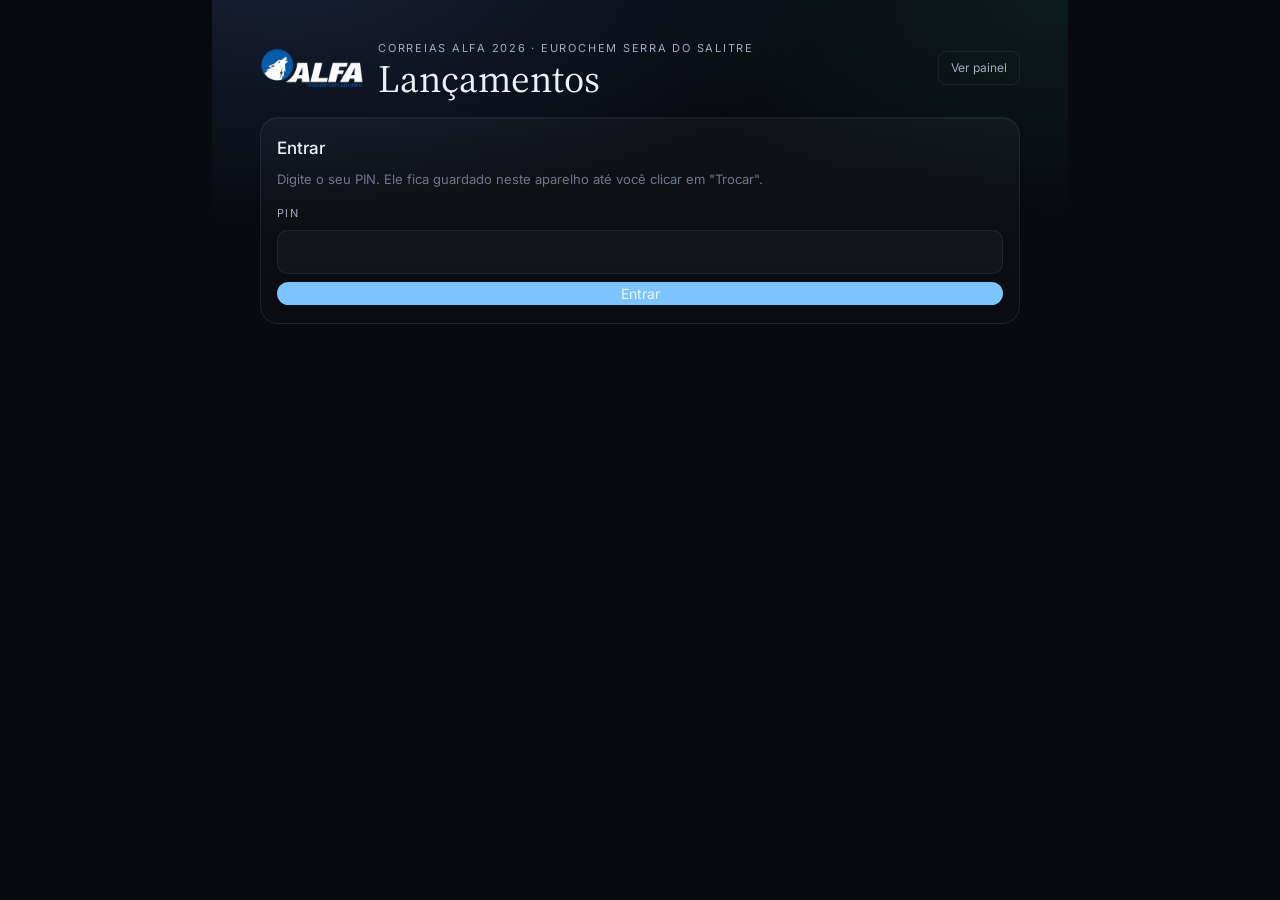
<file: lancar.html>
<!doctype html>
<html lang="pt-BR">
<head>
<meta charset="utf-8">
<meta name="viewport" content="width=device-width, initial-scale=1, viewport-fit=cover">
<meta name="robots" content="noindex, nofollow">
<title>Lançamentos · Correias Alfa</title>
<link rel="icon" href="favicon.ico" sizes="any">
<link rel="icon" type="image/png" sizes="32x32" href="assets/favicon-32.png">
<link rel="apple-touch-icon" href="assets/apple-touch-icon.png">
<meta name="theme-color" content="#080A0F">
<link rel="preconnect" href="https://fonts.googleapis.com">
<link rel="preconnect" href="https://fonts.gstatic.com" crossorigin>
<link rel="stylesheet" href="https://fonts.googleapis.com/css2?family=Inter:wght@400;500;600&family=Source+Serif+4:opsz,wght@8..60,400&display=swap">
<link rel="stylesheet" href="assets/painel.css?v=20261119a">
<style>
:root { color-scheme: dark; --font-anthropic-sans: "Inter", system-ui, -apple-system, "Segoe UI", Roboto, sans-serif; --font-anthropic-serif: "Source Serif 4", Georgia, serif; }
html, body { margin: 0; background: #080A0F; }
[hidden] { display: none !important; }   /* campo escondido some de verdade, mesmo com display:flex */
body { min-height: 100vh; -webkit-font-smoothing: antialiased; }
.lf { max-width: 760px; margin: 0 auto; gap: 18px; padding-bottom: 120px; }
.lf-top { display: flex; align-items: center; gap: 14px; flex-wrap: wrap; }
.lf-logo { height: 40px; width: auto; }
.lf-top h1 { margin: 2px 0 0; font-family: var(--font-anthropic-serif); font-weight: 400; font-size: clamp(1.8rem, 6vw, 2.4rem); line-height: 1.05; }
.lf-top .lf-tit { flex: 1; min-width: 0; }
.lf-link { display: inline-flex; align-items: center; text-decoration: none; height: 34px; }
.lf-card { padding: 18px 16px; display: flex; flex-direction: column; gap: 16px; }
.lf-card h2 { margin: 0; font-size: 17px; font-weight: 500; }
.lf-sub { margin: -8px 0 0; font-size: 13px; color: var(--fg-3); }
.lf-campo { display: flex; flex-direction: column; gap: 8px; min-width: 0; }
.lf-campo > label, .lf-rot { font-size: 11px; letter-spacing: .12em; text-transform: uppercase; color: var(--fg-2); }
.lf-rot b, .lf-campo > label b { color: var(--c-emer); font-weight: 600; }
.lf-in { height: 44px; padding: 0 12px; font-size: 16px; }
textarea.lf-in { height: auto; min-height: 88px; padding: 10px 12px; line-height: 1.45; resize: vertical; font-family: inherit; }
input[type=date].lf-in { padding-right: 8px; }
.lf-linha { display: grid; grid-template-columns: repeat(auto-fit, minmax(150px, 1fr)); gap: 14px; }
.lf-chips { display: flex; flex-wrap: wrap; gap: 8px; }
.lf-chips .ca-chip { height: 40px; font-size: 14px; }
.lf-erro { font-size: 12px; color: var(--c-emer); min-height: 0; }
.lf-erro:empty { display: none; }
.lf-info { border: 1px solid var(--line); border-radius: 12px; padding: 10px 12px; font-size: 13px; color: var(--fg-2); display: flex; flex-wrap: wrap; gap: 4px 14px; background: rgba(255,255,255,.02); }
.lf-info:empty { display: none; }
.lf-info b { color: var(--fg); font-weight: 500; }
.lf-grupo { border: 1px solid rgba(124,196,255,.25); background: rgba(124,196,255,.05); border-radius: 14px; padding: 14px; display: flex; flex-direction: column; gap: 14px; }
.lf-grupo h3 { margin: 0; font-size: 14px; font-weight: 600; }
.lf-emendas { display: flex; align-items: baseline; gap: 10px; flex-wrap: wrap; font-size: 13px; color: var(--fg-2); }
.lf-emendas strong { font-family: var(--font-anthropic-serif); font-weight: 400; font-size: 2rem; color: var(--fg); }
.lf-check { display: inline-flex; align-items: center; gap: 8px; font-size: 14px; color: var(--fg-2); cursor: pointer; }
.lf-check input { width: 20px; height: 20px; accent-color: var(--c-accent); }
.lf-acoes { position: sticky; bottom: 0; z-index: 5; display: flex; gap: 10px; padding: 12px 0 calc(12px + env(safe-area-inset-bottom, 0px)); background: linear-gradient(180deg, rgba(8,10,15,0), rgba(8,10,15,.92) 30%); }
.lf-btn { flex: 1; height: 50px; border-radius: 12px; border: 0; background: var(--c-accent); color: #04121F; font: inherit; font-size: 16px; font-weight: 600; cursor: pointer; transition: filter .2s, transform .1s; }
.lf-btn:hover { filter: brightness(1.08); }
.lf-btn:active { transform: scale(.99); }
.lf-btn:disabled { opacity: .45; cursor: default; }
.lf-btn.lf-sec { flex: 0 0 auto; padding: 0 18px; background: rgba(255,255,255,.06); color: var(--fg); border: 1px solid var(--line-2); }
.lf-revisao { display: flex; flex-direction: column; gap: 0; border: 1px solid var(--line-2); border-radius: 14px; overflow: hidden; }
.lf-revisao div { display: grid; grid-template-columns: 150px 1fr; gap: 10px; padding: 9px 12px; border-bottom: 1px solid var(--line); font-size: 14px; }
.lf-revisao div:last-child { border-bottom: 0; }
.lf-revisao span { color: var(--fg-3); font-size: 12px; text-transform: uppercase; letter-spacing: .08em; padding-top: 2px; }
.lf-quem { display: flex; align-items: center; justify-content: space-between; gap: 10px; flex-wrap: wrap; font-size: 13px; color: var(--fg-2); }
.lf-quem b { color: var(--fg); }
.lf-tabs { display: flex; width: 100%; }
.lf-tabs button { flex: 1; height: 38px; font-size: 14px; }
.lf-aviso { border: 1px solid rgba(255,181,71,.4); background: rgba(255,181,71,.08); color: var(--c-corr); border-radius: 12px; padding: 10px 12px; font-size: 13px; }
.lf-hist ul { list-style: none; margin: 0; padding: 0; display: flex; flex-direction: column; gap: 6px; }
.lf-hist li { display: flex; justify-content: space-between; gap: 10px; font-size: 13px; color: var(--fg-2); border-bottom: 1px solid var(--line); padding: 8px 0; }
.lf-hist li b { color: var(--fg); font-weight: 500; }
.lf-hist li code { font-family: var(--mono); font-size: 12px; color: var(--fg-3); }
.lf-trechos { display: flex; flex-direction: column; gap: 12px; }
.lf-trecho { border: 1px solid var(--line-2); border-radius: 14px; padding: 12px; display: flex; flex-direction: column; gap: 12px; background: rgba(255,255,255,.02); }
.lf-trecho-h { display: flex; align-items: center; justify-content: space-between; gap: 8px; }
.lf-trecho-h b { font-family: var(--mono); font-size: 13px; }
.lf-trecho .lf-in { height: 40px; font-size: 15px; }
.lf-resumo { font-size: 13px; color: var(--fg-2); }
.lf-resumo b { color: var(--fg); }
.lf-toast { position: fixed; left: 50%; bottom: calc(24px + env(safe-area-inset-bottom, 0px)); transform: translate(-50%, 20px); opacity: 0; pointer-events: none; z-index: 50; max-width: calc(100% - 32px); padding: 12px 16px; border-radius: 12px; background: rgba(17,22,31,.96); border: 1px solid var(--line-2); box-shadow: 0 18px 40px -12px rgba(0,0,0,.7); font-size: 14px; transition: opacity .2s, transform .2s; }
.lf-toast.lf-show { opacity: 1; transform: translate(-50%, 0); }
.lf-toast.lf-ok { border-color: rgba(57,213,184,.6); }
.lf-toast.lf-falha { border-color: rgba(255,92,122,.7); }
.ca-chip[data-cor="CRÍTICO"][aria-pressed="true"] { border-color: var(--c-emer); background: rgba(255,92,122,.14); box-shadow: 0 0 0 3px rgba(255,92,122,.12); }
.ca-chip[data-cor="REGULAR"][aria-pressed="true"] { border-color: var(--c-corr); background: rgba(255,181,71,.14); box-shadow: 0 0 0 3px rgba(255,181,71,.12); }
.ca-chip[data-cor="BOM"][aria-pressed="true"] { border-color: var(--c-teal); background: rgba(57,213,184,.14); box-shadow: 0 0 0 3px rgba(57,213,184,.12); }
@media (max-width: 480px) { .lf-revisao div { grid-template-columns: 1fr; gap: 2px; } .lf-logo { height: 32px; } }
</style>
</head>
<body>
<div id="dash-root">
<div class="ca lf">
  <header class="lf-top">
    <img class="lf-logo" src="assets/logo-alfa.png" alt="Alfa Transportadores" width="520" height="200">
    <div class="lf-tit">
      <div class="ca-eyebrow">Correias Alfa 2026 · EuroChem Serra do Salitre</div>
      <h1>Lançamentos</h1>
    </div>
    <a class="ca-ghost lf-link" href="./">Ver painel</a>
  </header>

  <div class="lf-aviso" id="sem-gravacao" hidden>A gravação ainda não foi ligada à planilha. Dá para preencher e revisar, mas o envio fica desativado até o script do Google ser configurado.</div>

  <section class="ca-panel lf-card" id="entrar">
    <h2>Entrar</h2>
    <p class="lf-sub">Digite o seu PIN. Ele fica guardado neste aparelho até você clicar em "Trocar".</p>
    <form id="form-pin" class="lf-campo" autocomplete="off">
      <label for="pin">PIN</label>
      <input class="ca-input lf-in" id="pin" type="password" inputmode="numeric" autocomplete="off" maxlength="12" required>
      <div class="lf-erro" id="pin-erro"></div>
      <button type="submit" class="lf-btn" id="pin-btn">Entrar</button>
    </form>
  </section>

  <div id="app" hidden>
    <div class="lf-quem"><span>Lançando como <b id="quem">—</b></span><button type="button" class="ca-ghost" id="trocar">Trocar</button></div>

    <div class="ca-seg lf-tabs" role="tablist" aria-label="Tipo de lançamento">
      <button type="button" role="tab" data-aba="atividade" aria-pressed="true">Atividade</button>
      <button type="button" role="tab" data-aba="inspecao" aria-pressed="false">Inspeção</button>
      <button type="button" role="tab" data-aba="trecho" aria-pressed="false">Trechos</button>
      <button type="button" role="tab" data-aba="relatorio" aria-pressed="false">Relatório</button>
    </div>

    <!-- ATIVIDADE -->
    <form class="ca-panel lf-card" id="f-atividade" data-tipo="atividade" novalidate>
      <h2>Atividade realizada</h2>
      <p class="lf-sub">Um lançamento por serviço. Campos com <b style="color:var(--c-emer)">*</b> são obrigatórios.</p>
      <div class="lf-linha">
        <div class="lf-campo"><label for="a-tag">Equipamento <b>*</b></label><input class="ca-input lf-in" id="a-tag" list="l-tags" placeholder="ex.: 430TP008" autocomplete="off" data-tag-info="a-info"><div class="lf-erro" data-erro="tag"></div></div>
        <div class="lf-campo"><label for="a-data">Data <b>*</b></label><input class="ca-input lf-in" id="a-data" type="date"><div class="lf-erro" data-erro="data"></div></div>
      </div>
      <div class="lf-info" id="a-info"></div>
      <div class="lf-campo"><span class="lf-rot">Atividade <b>*</b></span><div class="lf-chips" id="a-ativ" data-opcoes="SUBSTITUIR|EMPALMO|REFAZER EMENDA|REPARAR EMENDA|REPARO A FRIO|REPARO A QUENTE|REPARO COM GRAMPO|TRUE FIX|REVESTIR TAMBOR|PREPARAÇÃO|MANUTENÇÃO"></div><div class="lf-erro" data-erro="ativ"></div></div>
      <div class="lf-campo" id="a-tipo-emenda-box" hidden><span class="lf-rot">Tipo de emenda</span><div class="lf-chips" id="a-tipo-emenda" data-opcoes="EMENDA FRIA|EMENDA QUENTE|EMENDA MECÂNICA"></div></div>
      <div class="lf-campo" id="a-tipo-reparo-box" hidden><span class="lf-rot">Tipo de reparo</span><div class="lf-chips" id="a-tipo-reparo" data-opcoes="REPARO COM TIRA|REPARO COM LONA|RECOLAR|EMBUTIDO|REPOSIÇÃO DE COBERTURA"></div></div>

      <div class="lf-grupo" id="a-nova" hidden>
        <h3 id="a-nova-t">Correia nova que entrou</h3>
        <div class="lf-linha">
          <div class="lf-campo"><label for="a-metros">Metros que entraram <b>*</b></label><input class="ca-input lf-in" id="a-metros" type="number" inputmode="decimal" min="0" step="0.1" placeholder="ex.: 250"><div class="lf-erro" data-erro="metros"></div></div>
          <div class="lf-campo"><label for="a-bobinas">Bobinas usadas <b>*</b></label><input class="ca-input lf-in" id="a-bobinas" type="number" inputmode="numeric" min="1" step="1" value="1"><div class="lf-erro" data-erro="bobinas"></div></div>
        </div>
        <div class="lf-campo"><span class="lf-rot">Fabricante</span><div class="lf-chips" id="a-fab" data-opcoes="BORPAC|MERCURIO|METSO|FLEXSTEEL|OUTRO"></div></div>
      </div>
      <div class="lf-grupo" id="a-emendas-box" hidden>
        <div class="lf-emendas"><strong id="a-emendas-n">0</strong><span id="a-emendas-exp">emendas</span></div>
        <div class="lf-campo"><label for="a-emendas">Corrigir número de emendas (só se for diferente)</label><input class="ca-input lf-in" id="a-emendas" type="number" inputmode="numeric" min="0" step="1" placeholder="deixe vazio para usar o cálculo"></div>
      </div>

      <div class="lf-campo"><span class="lf-rot">Programação <b>*</b></span><div class="lf-chips" id="a-prog" data-opcoes="PROGRAMADO|OPORTUNIDADE|CORRETIVA|EMERGENCIA"></div><div class="lf-erro" data-erro="prog"></div></div>
      <div class="lf-campo"><span class="lf-rot">Motivo <b>*</b></span><div class="lf-chips" id="a-motivo" data-opcoes="DANO NA CORREIA|DANO NA EMENDA|DANO LONGITUDINAL|DESGASTE DA CORREIA|PROTEGER EMENDA|CORREIA ROMPEU|DESGASTE"></div><div class="lf-erro" data-erro="motivo"></div></div>
      <div class="lf-linha">
        <div class="lf-campo"><label for="a-horas">Duração (horas) <b>*</b></label><input class="ca-input lf-in" id="a-horas" type="number" inputmode="decimal" min="0" step="0.5" placeholder="ex.: 8"><label class="lf-check"><input type="checkbox" id="a-parada"> Parada anual (sem horas)</label><div class="lf-erro" data-erro="horas"></div></div>
        <div class="lf-campo"><span class="lf-rot">Situação</span><div class="lf-chips" id="a-sit" data-opcoes="FINALIZADO|EM ANDAMENTO" data-padrao="FINALIZADO"></div></div>
      </div>
      <div class="lf-linha">
        <div class="lf-campo"><label for="a-equipe">Equipe</label><input class="ca-input lf-in" id="a-equipe" placeholder="nomes, separados por vírgula"></div>
        <div class="lf-campo"><label for="a-os">OS / nota</label><input class="ca-input lf-in" id="a-os" inputmode="numeric" placeholder="ex.: 4274115"></div>
      </div>
      <div class="lf-campo"><label for="a-obs">Observação</label><textarea class="ca-input lf-in" id="a-obs" placeholder="o que foi encontrado, o que ficou pendente…"></textarea></div>
      <div class="lf-acoes"><button type="submit" class="lf-btn">Revisar</button></div>
    </form>

    <!-- INSPEÇÃO -->
    <form class="ca-panel lf-card" id="f-inspecao" data-tipo="inspecao" novalidate hidden>
      <h2>Inspeção da correia</h2>
      <p class="lf-sub">Um lançamento por correia em cada visita. A mais recente atualiza a condição atual no painel.</p>
      <div class="lf-linha">
        <div class="lf-campo"><label for="i-tag">Equipamento <b>*</b></label><input class="ca-input lf-in" id="i-tag" list="l-tags" placeholder="ex.: 420TP013" autocomplete="off" data-tag-info="i-info"><div class="lf-erro" data-erro="tag"></div></div>
        <div class="lf-campo"><label for="i-data">Data <b>*</b></label><input class="ca-input lf-in" id="i-data" type="date"><div class="lf-erro" data-erro="data"></div></div>
      </div>
      <div class="lf-info" id="i-info"></div>
      <div class="lf-campo"><span class="lf-rot">Situação <b>*</b></span><div class="lf-chips" id="i-sit" data-opcoes="BOM|REGULAR|CRÍTICO"></div><div class="lf-erro" data-erro="sit"></div></div>
      <div class="lf-campo"><label for="i-visto">O que foi visto <b>*</b></label><textarea class="ca-input lf-in" id="i-visto" placeholder="ex.: dano longitudinal no lado direito, atingiu a primeira lona"></textarea><div class="lf-erro" data-erro="visto"></div></div>
      <div class="lf-campo" id="i-acao-box"><label for="i-acao">Ação recomendada</label><textarea class="ca-input lf-in" id="i-acao" placeholder="ex.: acompanhar evolução; programar reparo a quente"></textarea></div>
      <div class="lf-campo"><span class="lf-rot">Correia preparada?</span><div class="lf-chips" id="i-prep" data-opcoes="SIM|NÃO|EM PREPARAÇÃO"></div></div>
      <div class="lf-linha">
        <div class="lf-campo" id="i-rec-box"><label for="i-rec">Recursos necessários</label><input class="ca-input lf-in" id="i-rec" placeholder="ex.: caminhão munk, guindaste"></div>
        <div class="lf-campo"><label for="i-larg">Largura medida (pol)</label><input class="ca-input lf-in" id="i-larg" type="number" inputmode="decimal" min="0" step="0.5" placeholder="se houver perda de borda"></div>
      </div>
      <div class="lf-campo"><label for="i-insp">Inspetor</label><input class="ca-input lf-in" id="i-insp"></div>
      <div class="lf-acoes"><button type="submit" class="lf-btn">Revisar</button></div>
    </form>

    <!-- TRECHOS -->
    <form class="ca-panel lf-card" id="f-trecho" data-tipo="trecho" novalidate hidden>
      <h2>Mapa de trechos</h2>
      <p class="lf-sub">Para correias longas, emenda a emenda. Carregue o mapa atual, ajuste o que mudou e envie o mapa completo: ele passa a ser o mapa da correia no painel.</p>
      <div class="lf-linha">
        <div class="lf-campo"><label for="t-tag">Equipamento <b>*</b></label><input class="ca-input lf-in" id="t-tag" list="l-tags" placeholder="ex.: 150TP004" autocomplete="off" data-tag-info="t-info"><div class="lf-erro" data-erro="tag"></div></div>
        <div class="lf-campo"><label for="t-data">Data da inspeção <b>*</b></label><input class="ca-input lf-in" id="t-data" type="date"><div class="lf-erro" data-erro="data"></div></div>
      </div>
      <div class="lf-info" id="t-info"></div>
      <div style="display:flex;gap:10px;flex-wrap:wrap">
        <button type="button" class="ca-ghost" id="t-carregar" style="height:38px">Carregar mapa atual</button>
        <button type="button" class="ca-ghost" id="t-add" style="height:38px">+ Adicionar trecho</button>
      </div>
      <div class="lf-resumo" id="t-resumo"></div>
      <div class="lf-erro" data-erro="trechos"></div>
      <div class="lf-trechos" id="t-lista"></div>
      <div class="lf-acoes"><button type="submit" class="lf-btn">Revisar</button></div>
    </form>

    <!-- RELATÓRIO -->
    <form class="ca-panel lf-card" id="f-relatorio" data-tipo="relatorio" novalidate hidden>
      <h2>Anexar relatório em PDF</h2>
      <p class="lf-sub">Ficha de emenda, relatório de serviço ou de inspeção. O arquivo vai para a pasta de relatórios e aparece no painel, ligado ao equipamento.</p>
      <div class="lf-linha">
        <div class="lf-campo"><label for="r-tag">Equipamento <b>*</b></label><input class="ca-input lf-in" id="r-tag" list="l-tags" placeholder="ex.: 150TP004" autocomplete="off" data-tag-info="r-info"><div class="lf-erro" data-erro="tag"></div></div>
        <div class="lf-campo"><label for="r-data">Data do serviço <b>*</b></label><input class="ca-input lf-in" id="r-data" type="date"><div class="lf-erro" data-erro="data"></div></div>
      </div>
      <div class="lf-info" id="r-info"></div>
      <div class="lf-campo"><span class="lf-rot">Tipo <b>*</b></span><div class="lf-chips" id="r-tipo" data-opcoes="FICHA DE EMENDA|RELATÓRIO DE EMENDA|RELATÓRIO DE INSPEÇÃO|OUTRO"></div><div class="lf-erro" data-erro="tipo"></div></div>
      <div class="lf-campo"><label for="r-desc">Descrição curta</label><input class="ca-input lf-in" id="r-desc" maxlength="40" placeholder="ex.: emenda 03, emenda a quente"></div>
      <div class="lf-campo"><label for="r-arq">Arquivo PDF <b>*</b></label><input class="ca-input lf-in" id="r-arq" type="file" accept="application/pdf,.pdf" style="padding-top:10px"><div class="lf-erro" data-erro="arq"></div></div>
      <div class="lf-acoes"><button type="submit" class="lf-btn">Revisar</button></div>
    </form>

    <!-- REVISÃO -->
    <section class="ca-panel lf-card" id="revisao" hidden>
      <h2>Confira antes de enviar</h2>
      <div class="lf-revisao" id="rev-lista"></div>
      <div class="lf-erro" id="rev-erro"></div>
      <div class="lf-acoes"><button type="button" class="lf-btn lf-sec" id="rev-voltar">Voltar e corrigir</button><button type="button" class="lf-btn" id="rev-enviar">Enviar</button></div>
    </section>

    <section class="ca-panel lf-card lf-hist">
      <h2>Enviados neste aparelho</h2>
      <p class="lf-sub">O painel mostra os lançamentos novos alguns minutos depois do envio.</p>
      <ul id="hist"></ul>
    </section>
  </div>

  <datalist id="l-tags"></datalist>
  <div class="lf-toast" id="toast" role="status" aria-live="polite"></div>
</div>
</div>

<script src="assets/ca-dados.js?v=20261119a"></script>
<script>
(function () {
  var $ = function (id) { return document.getElementById(id); };
  var hojeISO = function () { var d = new Date(); d.setMinutes(d.getMinutes() - d.getTimezoneOffset()); return d.toISOString().slice(0, 10); };
  var isoBR = function (s) { return s ? s.slice(8, 10) + '/' + s.slice(5, 7) + '/' + s.slice(0, 4) : ''; };
  var cap = function (v) { v = String(v || ''); return v ? v.charAt(0) + v.slice(1).toLowerCase() : ''; };
  var nf1 = new Intl.NumberFormat('pt-BR', {maximumFractionDigits: 1});
  var guarda = {
    get: function (k) { try { return JSON.parse(localStorage.getItem(k)); } catch (e) { return null; } },
    set: function (k, v) { try { localStorage.setItem(k, JSON.stringify(v)); } catch (e) { /* sem armazenamento: segue sem lembrar */ } },
    del: function (k) { try { localStorage.removeItem(k); } catch (e) { /* nada */ } }
  };

  /* ---------- Cadastro: lido das abas publicadas, para sugerir TAGs e mostrar a correia ---------- */
  var cad = {tags: {}, trechos: []};
  function carregarCadastro() {
    var pedidos = CA_FONTES.filter(function (f) { return f.gid && ['especificacao', 'condicao', 'atividades', 'equipamento', 'lanc_trechos', 'lanc_insp'].indexOf(f.id) >= 0; });
    var res = {spec: [], cond: [], ativ: [], trechos: [], lancTr: [], insp: []};
    return Promise.all(pedidos.map(function (f) {
      return fetch(CA_BASE + f.gid + '&_=' + Date.now(), {cache: 'no-store'}).then(function (r) { return r.text(); }).then(function (t) {
        var rows = CA.csv(t);
        if (f.id === 'especificacao') res.spec = CA.lerEspecificacao(rows);
        else if (f.id === 'condicao') res.cond = CA.lerCondicao(rows);
        else if (f.id === 'atividades') res.ativ = CA.lerAtividades(rows, 'atividades');
        else if (f.id === 'equipamento') res.trechos = res.trechos.concat(CA.lerEquipamento(rows, f.tag).trechos);
        else if (f.id === 'lanc_trechos') res.lancTr = CA.lerLancTrechos(rows);
        else if (f.id === 'lanc_insp') res.insp = CA.lerLancInspecoes(rows);
      }).catch(function (e) { console.error('aba', f.nome, e); });
    })).then(function () {
      var tags = {};
      var pega = function (t) { if (!tags[t]) tags[t] = {tag: t, planta: CA.planta(t)}; return tags[t]; };
      res.spec.forEach(function (s) { var o = pega(s.equipamento); o.carcaca = o.carcaca || s.carcaca; o.largura = o.largura || s.largura_pol; o.metros = s.metros; });
      CA.aplicarInspecoes(res.cond, res.insp).forEach(function (c) {
        var o = pega(c.equipamento);
        if (c.carcaca) o.carcaca = c.carcaca;
        if (c.largura_pol) o.largura = c.largura_pol;
        if (o.metros == null && c.medida === 'TOTAL') o.metros = c.comprimento;
        o.situacao = c.situacao; o.responsavel = c.responsavel;
      });
      res.ativ.forEach(function (a) { var o = pega(a.equipamento); if (a.planta) o.planta = a.planta; });
      cad.tags = tags;
      var novo = CA.ultimoMapa(res.lancTr), comNovo = {};
      novo.forEach(function (t) { comNovo[t.equipamento] = 1; });
      cad.trechos = res.trechos.filter(function (t) { return !comNovo[t.equipamento]; }).concat(novo);
      var dl = $('l-tags');
      dl.replaceChildren.apply(dl, Object.keys(tags).sort().map(function (t) { var o = document.createElement('option'); o.value = t; return o; }));
      document.querySelectorAll('[data-tag-info]').forEach(function (inp) { mostrarCorreia(inp); });
    });
  }
  function mostrarCorreia(inp) {
    var box = $(inp.dataset.tagInfo), tag = CA.tag(inp.value), o = cad.tags[tag];
    box.replaceChildren();
    if (!inp.value.trim()) return;
    var add = function (rot, val) { if (val == null || val === '') return; var s = document.createElement('span'); s.append(rot + ' '); var b = document.createElement('b'); b.textContent = val; s.append(b); box.append(s); };
    if (!o) { add('', CA.tagValida(tag) ? tag + ' não está no cadastro. Confira a TAG; se estiver certa, pode lançar.' : 'TAG fora do padrão (ex.: 430TP008).'); return; }
    add('', tag); add('Planta', cap(o.planta)); add('Carcaça', o.carcaca); add('Largura', o.largura ? o.largura + '"' : '');
    add('Comprimento', o.metros != null ? nf1.format(o.metros) + ' m' : ''); add('Situação', cap(o.situacao)); add('Resp. EuroChem', o.responsavel ? cap(o.responsavel) : '');
  }

  /* ---------- Botões de escolha ---------- */
  function montarChips(el) {
    var opcoes = el.dataset.opcoes.split('|');
    el.replaceChildren.apply(el, opcoes.map(function (v) {
      var b = document.createElement('button');
      b.type = 'button'; b.className = 'ca-chip'; b.dataset.v = v; b.dataset.cor = v;
      b.setAttribute('aria-pressed', 'false'); b.textContent = v === 'EMERGENCIA' ? 'Emergência' : cap(v);
      b.addEventListener('click', function () {
        var ja = b.getAttribute('aria-pressed') === 'true';
        el.querySelectorAll('.ca-chip').forEach(function (x) { x.setAttribute('aria-pressed', 'false'); });
        if (!ja || el.dataset.padrao) b.setAttribute('aria-pressed', 'true');
        el.dispatchEvent(new Event('escolha'));
      });
      return b;
    }));
    if (el.dataset.padrao) valorChips(el, el.dataset.padrao);
  }
  function valorChips(el, v) {
    if (v === undefined) { var s = el.querySelector('[aria-pressed="true"]'); return s ? s.dataset.v : ''; }
    el.querySelectorAll('.ca-chip').forEach(function (x) { x.setAttribute('aria-pressed', String(x.dataset.v === v)); });
  }
  document.querySelectorAll('[data-opcoes]').forEach(montarChips);
  document.querySelectorAll('[data-tag-info]').forEach(function (inp) {
    inp.addEventListener('input', function () { mostrarCorreia(inp); });
    inp.addEventListener('blur', function () { if (inp.value.trim()) { inp.value = CA.tag(inp.value); mostrarCorreia(inp); } });
  });
  ['a-data', 'i-data', 't-data', 'r-data'].forEach(function (id) { $(id).value = hojeISO(); $(id).max = hojeISO(); $(id).min = '2020-01-01'; });

  /* ---------- Atividade: cada atividade mostra só os seus campos ---------- */
  var AT_EMENDA = ['SUBSTITUIR', 'EMPALMO', 'REFAZER EMENDA'];
  var AT_REPARO = ['REPARAR EMENDA', 'REPARO A FRIO', 'REPARO A QUENTE'];
  var AT_TIPO_IGUAL = ['REPARO COM GRAMPO', 'TRUE FIX'];   // o tipo é a própria atividade
  function tipoDaAtividade(at) {
    if (AT_EMENDA.indexOf(at) >= 0) return valorChips($('a-tipo-emenda'));
    if (AT_REPARO.indexOf(at) >= 0) return valorChips($('a-tipo-reparo'));
    if (AT_TIPO_IGUAL.indexOf(at) >= 0) return at;
    return '';
  }
  var atAnterior = null;
  function atualizarAtividade() {
    var at = valorChips($('a-ativ')), nova = at === 'SUBSTITUIR' || at === 'EMPALMO';
    if (at !== atAnterior) { $('a-emendas').value = ''; atAnterior = at; }   // correção manual vale só para a atividade em que foi digitada
    var mostraEmenda = AT_EMENDA.indexOf(at) >= 0, mostraReparo = AT_REPARO.indexOf(at) >= 0;
    $('a-tipo-emenda-box').hidden = !mostraEmenda;
    $('a-tipo-reparo-box').hidden = !mostraReparo;
    if (!mostraEmenda) valorChips($('a-tipo-emenda'), '');
    if (!mostraReparo) valorChips($('a-tipo-reparo'), '');
    $('a-nova').hidden = !nova;
    $('a-nova-t').textContent = at === 'EMPALMO' ? 'Trecho novo que entrou' : 'Correia nova que entrou';
    var b = Math.max(1, Math.round(Number($('a-bobinas').value) || 1)), n = 0, exp = '';
    if (at === 'EMPALMO') { n = b + 1; exp = b === 1 ? 'emendas: 2 para ligar o trecho novo à correia velha' : 'emendas: ' + (b - 1) + ' entre as ' + b + ' bobinas + 2 para ligar à correia velha'; }
    else if (at === 'SUBSTITUIR') { n = b; exp = b === 1 ? 'emenda: a de fechamento da correia' : 'emendas: ' + (b - 1) + ' entre as ' + b + ' bobinas + 1 de fechamento'; }
    else if (at === 'REFAZER EMENDA') { n = 1; exp = 'emenda refeita'; }
    $('a-emendas-box').hidden = !n;
    $('a-emendas-n').textContent = n;
    $('a-emendas-exp').textContent = exp;
    $('a-emendas-n').dataset.calc = n;
    if (at === 'EMPALMO' || at === 'SUBSTITUIR') {
      // sugestão: cabo de aço vai a quente; lona, a frio (pode trocar)
      var o = cad.tags[CA.tag($('a-tag').value)] || {};
      if (!valorChips($('a-tipo-emenda'))) valorChips($('a-tipo-emenda'), CA.tipoCarcaca(o.carcaca || '') === 'CABO DE AÇO' ? 'EMENDA QUENTE' : 'EMENDA FRIA');
    }
  }
  $('a-ativ').addEventListener('escolha', atualizarAtividade);
  $('a-bobinas').addEventListener('input', atualizarAtividade);
  $('a-parada').addEventListener('change', function () { $('a-horas').disabled = $('a-parada').checked; if ($('a-parada').checked) $('a-horas').value = ''; });

  /* ---------- Inspeção: correia em bom estado não pede ação nem recursos ---------- */
  function inspecaoBoa() { return valorChips($('i-sit')) === 'BOM'; }
  function atualizarInspecao() { var bom = inspecaoBoa(); $('i-acao-box').hidden = bom; $('i-rec-box').hidden = bom; }
  $('i-sit').addEventListener('escolha', atualizarInspecao);

  /* ---------- Trechos ---------- */
  var FAB = ['BORPAC', 'MERCURIO', 'METSO', 'FLEXSTEEL', 'OUTRO'];
  function campoT(rot, cls, val, attrs) {
    var w = document.createElement('div'); w.className = 'lf-campo';
    var l = document.createElement('label'); l.textContent = rot;
    var i = document.createElement('input'); i.className = 'ca-input lf-in ' + cls; i.value = val == null ? '' : val;
    Object.keys(attrs || {}).forEach(function (k) { i.setAttribute(k, attrs[k]); });
    var id = 'tf' + Math.random().toString(36).slice(2, 8); i.id = id; l.htmlFor = id;
    w.append(l, i); return w;
  }
  function addTrecho(t) {
    t = t || {};
    var c = document.createElement('div'); c.className = 'lf-trecho';
    var h = document.createElement('div'); h.className = 'lf-trecho-h';
    var b = document.createElement('b'); var rm = document.createElement('button'); rm.type = 'button'; rm.className = 'ca-ghost'; rm.textContent = 'Remover';
    rm.addEventListener('click', function () { c.remove(); renumerar(); });
    h.append(b, rm); c.append(h);
    var l1 = document.createElement('div'); l1.className = 'lf-linha';
    l1.append(campoT('Emenda inicial *', 't-ini', t.inicio, {placeholder: 'ex.: AF20-08-26'}), campoT('Emenda final *', 't-fim', t.fim, {placeholder: 'ex.: AF19-08-26'}));
    var l2 = document.createElement('div'); l2.className = 'lf-linha';
    l2.append(campoT('Comprimento (m) *', 't-m', t.comprimento, {type: 'number', inputmode: 'decimal', step: '0.01', min: '0'}),
      campoT('Espessura (mm)', 't-esp', t.espessura, {type: 'number', inputmode: 'decimal', step: '0.5', min: '0'}),
      campoT('Largura medida (pol)', 't-pol', t.largura_medida, {type: 'number', inputmode: 'decimal', step: '0.5', min: '0'}));
    var l3 = document.createElement('div'); l3.className = 'lf-linha';
    var fab = campoT('Fabricante', 't-fab', t.fabricante && t.fabricante !== 'NÃO INFORMADO' ? t.fabricante : '', {list: 'l-fab', placeholder: 'BORPAC, MERCURIO…'});
    l3.append(fab, campoT('Classe / nomenclatura', 't-cls', t.classe ? t.classe + (t.cabos ? ' ' + t.cabos + ' CABOS' : '') : '', {placeholder: 'ex.: ST1400 53 CABOS'}),
      campoT('Instalado em', 't-inst', t.data_instalacao || '', {type: 'date'}));
    var l4 = document.createElement('div'); l4.className = 'lf-linha';
    l4.append(campoT('Centro da correia', 't-cen', t.centro == null ? 'OK' : t.centro.replace(/\s*\n\s*/g, ' · ')),
      campoT('Emenda', 't-emd', t.emendas == null ? 'OK' : t.emendas.replace(/\s*\n\s*/g, ' · ')),
      campoT('Bordas', 't-bor', t.bordas == null ? 'OK' : t.bordas.replace(/\s*\n\s*/g, ' · ')));
    var l5 = document.createElement('div'); l5.className = 'lf-linha';
    l5.append(campoT('Reparos', 't-rep', (t.reparos || '').replace(/\s*\n\s*/g, ' · '), {placeholder: 'ex.: 50X300MM'}),
      campoT('Situação dos reparos', 't-srp', (t.situacao_reparos || '').replace(/\s*\n\s*/g, ' · '), {placeholder: 'ex.: OK, NOK, realizar reparo a quente'}));
    c.append(l1, l2, l3, l4, l5);
    c.addEventListener('input', resumoTrechos);
    $('t-lista').append(c);
    renumerar();
  }
  (function () { var dl = document.createElement('datalist'); dl.id = 'l-fab'; FAB.slice(0, 4).forEach(function (f) { var o = document.createElement('option'); o.value = f; dl.append(o); }); document.body.append(dl); })();
  function renumerar() { $('t-lista').querySelectorAll('.lf-trecho').forEach(function (c, i) { c.querySelector('.lf-trecho-h b').textContent = 'Trecho ' + (i + 1); }); resumoTrechos(); }
  function lerTrechos() {
    return Array.prototype.map.call($('t-lista').querySelectorAll('.lf-trecho'), function (c) {
      var v = function (cls) { return c.querySelector('.' + cls).value.trim(); };
      return {ini: v('t-ini').toUpperCase(), fim: v('t-fim').toUpperCase(), m: v('t-m'), esp: v('t-esp'), pol: v('t-pol'), fab: v('t-fab').toUpperCase(), cls: v('t-cls').toUpperCase(),
        inst: v('t-inst'), cen: v('t-cen'), emd: v('t-emd'), bor: v('t-bor'), rep: v('t-rep'), srp: v('t-srp')};
    });
  }
  function resumoTrechos() {
    var ts = lerTrechos(), total = ts.reduce(function (s, t) { return s + (Number(t.m) || 0); }, 0);
    $('t-resumo').replaceChildren();
    if (!ts.length) { $('t-resumo').textContent = 'Nenhum trecho. Carregue o mapa atual ou adicione os trechos.'; return; }
    var b1 = document.createElement('b'); b1.textContent = ts.length + ' trechos';
    var b2 = document.createElement('b'); b2.textContent = ts.length + ' emendas';
    var b3 = document.createElement('b'); b3.textContent = nf1.format(total) + ' m';
    $('t-resumo').append(b1, ' · ', b2, ' · ', b3, ' no total');
  }
  $('t-add').addEventListener('click', function () { addTrecho({}); });
  $('t-carregar').addEventListener('click', function () {
    var tag = CA.tag($('t-tag').value);
    var ts = cad.trechos.filter(function (t) { return t.equipamento === tag; });
    if (!ts.length) { aviso('Não há mapa de trechos salvo para ' + (tag || 'esta TAG') + '. Adicione os trechos à mão.', true); return; }
    $('t-lista').replaceChildren();
    ts.sort(function (a, b) { return a.ordem - b.ordem; }).forEach(addTrecho);
    aviso('Mapa da ' + tag + ' carregado: ' + ts.length + ' trechos.');
  });
  resumoTrechos();

  /* ---------- Validação e montagem do envio ---------- */
  function erro(form, k, msg) { var e = form.querySelector('[data-erro="' + k + '"]'); if (e) e.textContent = msg || ''; }
  function limparErros(form) { form.querySelectorAll('[data-erro]').forEach(function (e) { e.textContent = ''; }); }
  function validarBase(form, pre) {
    var ok = true, tag = CA.tag($(pre + '-tag').value), data = $(pre + '-data').value;
    if (!CA.tagValida(tag)) { erro(form, 'tag', 'Informe a TAG no padrão, ex.: 430TP008.'); ok = false; }
    if (!data) { erro(form, 'data', 'Informe a data.'); ok = false; }
    else if (data > hojeISO()) { erro(form, 'data', 'A data não pode ser no futuro.'); ok = false; }
    return {ok: ok, tag: tag, data: data};
  }
  function montar(tipo) {
    var form = $('f-' + tipo); limparErros(form);
    if (tipo === 'atividade') {
      var b = validarBase(form, 'a'), ok = b.ok;
      var at = valorChips($('a-ativ')), prog = valorChips($('a-prog')), mot = valorChips($('a-motivo'));
      var nova = at === 'SUBSTITUIR' || at === 'EMPALMO', parada = $('a-parada').checked, horas = $('a-horas').value;
      if (!at) { erro(form, 'ativ', 'Escolha a atividade.'); ok = false; }
      if (!prog) { erro(form, 'prog', 'Escolha a programação.'); ok = false; }
      if (!mot) { erro(form, 'motivo', 'Escolha o motivo.'); ok = false; }
      if (!parada && !(Number(horas) > 0)) { erro(form, 'horas', 'Informe as horas ou marque Parada anual.'); ok = false; }
      if (nova && !(Number($('a-metros').value) > 0)) { erro(form, 'metros', 'Informe quantos metros de correia entraram.'); ok = false; }
      if (nova && !(Number($('a-bobinas').value) >= 1)) { erro(form, 'bobinas', 'Informe quantas bobinas foram usadas (mínimo 1).'); ok = false; }
      if (!ok) return null;
      var calc = Number($('a-emendas-n').dataset.calc || 0), corr = $('a-emendas').value.trim();
      var emendas = corr !== '' ? Math.round(Number(corr)) : calc;
      var tipoAt = tipoDaAtividade(at);
      var reg = {'EQUIPAMENTO': b.tag, 'PLANTA': (cad.tags[b.tag] || {}).planta || CA.planta(b.tag), 'DATA': isoBR(b.data), 'ATIVIDADE': at,
        'TIPO DE EMENDA OU REPARO': tipoAt, 'PROGRAMAÇÃO': prog, 'MOTIVO': mot, 'DURAÇÃO EM HORAS': parada ? 'PARADA ANUAL' : String(horas).replace('.', ','),
        'SITUAÇÃO': valorChips($('a-sit')), 'BOBINAS': nova ? String(Math.round(Number($('a-bobinas').value))) : '', 'METROS IMPLEMENTADOS': nova ? String($('a-metros').value).replace('.', ',') : '',
        'EMENDAS FEITAS': emendas ? String(emendas) : (at === 'EMPALMO' || at === 'SUBSTITUIR' || at === 'REFAZER EMENDA' ? '0' : ''), 'FABRICANTE': nova ? valorChips($('a-fab')) : '',
        'EQUIPE': $('a-equipe').value.trim(), 'OS': $('a-os').value.trim(), 'OBS': $('a-obs').value.trim()};
      var linhas = [['Equipamento', reg.EQUIPAMENTO], ['Data', reg.DATA], ['Atividade', cap(at)]];
      if (AT_EMENDA.indexOf(at) >= 0) linhas.push(['Tipo de emenda', cap(tipoAt) || '—']);
      if (AT_REPARO.indexOf(at) >= 0) linhas.push(['Tipo de reparo', cap(tipoAt) || '—']);
      linhas.push(['Programação', prog === 'EMERGENCIA' ? 'Emergência' : cap(prog)], ['Motivo', cap(mot)], ['Duração', parada ? 'Parada anual' : horas + ' h'], ['Situação', cap(reg['SITUAÇÃO'])]);
      if (nova) linhas.push(['Metros que entraram', reg['METROS IMPLEMENTADOS'] + ' m'], ['Bobinas', reg.BOBINAS], ['Fabricante', cap(reg.FABRICANTE) || '—']);
      if (reg['EMENDAS FEITAS']) linhas.push(['Emendas feitas', reg['EMENDAS FEITAS'] + (corr !== '' ? ' (corrigido à mão)' : '')]);
      if (reg.EQUIPE) linhas.push(['Equipe', reg.EQUIPE]);
      if (reg.OS) linhas.push(['OS', reg.OS]);
      if (reg.OBS) linhas.push(['Observação', reg.OBS]);
      return {tipo: tipo, registros: [reg], linhas: linhas, resumo: cap(at) + ' · ' + reg.EQUIPAMENTO + ' · ' + reg.DATA};
    }
    if (tipo === 'inspecao') {
      var bi = validarBase(form, 'i'), oki = bi.ok, sit = valorChips($('i-sit')), visto = $('i-visto').value.trim();
      if (!sit) { erro(form, 'sit', 'Escolha a situação.'); oki = false; }
      if (!visto) { erro(form, 'visto', 'Descreva o que foi visto (mesmo que seja "sem alteração").'); oki = false; }
      if (!oki) return null;
      var bom = sit === 'BOM';   // campos escondidos não vão para a planilha
      var ri = {'EQUIPAMENTO': bi.tag, 'DATA': isoBR(bi.data), 'SITUAÇÃO': sit, 'O QUE FOI VISTO': visto, 'AÇÃO RECOMENDADA': bom ? '' : $('i-acao').value.trim(),
        'CORREIA PREPARADA?': valorChips($('i-prep')), 'RECURSOS NECESSÁRIOS': bom ? '' : $('i-rec').value.trim(), 'LARGURA MEDIDA (POL)': String($('i-larg').value).replace('.', ','), 'INSPETOR': $('i-insp').value.trim()};
      var li = [['Equipamento', ri.EQUIPAMENTO], ['Data', ri.DATA], ['Situação', cap(sit)], ['O que foi visto', visto]];
      if (ri['AÇÃO RECOMENDADA']) li.push(['Ação recomendada', ri['AÇÃO RECOMENDADA']]);
      if (ri['CORREIA PREPARADA?']) li.push(['Correia preparada?', cap(ri['CORREIA PREPARADA?'])]);
      if (ri['RECURSOS NECESSÁRIOS']) li.push(['Recursos', ri['RECURSOS NECESSÁRIOS']]);
      if (ri['LARGURA MEDIDA (POL)']) li.push(['Largura medida', ri['LARGURA MEDIDA (POL)'] + '"']);
      li.push(['Inspetor', ri.INSPETOR || '—']);
      return {tipo: tipo, registros: [ri], linhas: li, resumo: 'Inspeção ' + cap(sit) + ' · ' + ri.EQUIPAMENTO + ' · ' + ri.DATA};
    }
    if (tipo === 'relatorio') {
      var br = validarBase(form, 'r'), okr = br.ok, tipoR = valorChips($('r-tipo')), desc = $('r-desc').value.trim(), arq = $('r-arq').files[0];
      if (!tipoR) { erro(form, 'tipo', 'Escolha o tipo de relatório.'); okr = false; }
      if (!arq) { erro(form, 'arq', 'Escolha o arquivo PDF.'); okr = false; }
      else if (!/\.pdf$/i.test(arq.name) && arq.type !== 'application/pdf') { erro(form, 'arq', 'O arquivo precisa ser PDF.'); okr = false; }
      else if (arq.size > 20 * 1048576) { erro(form, 'arq', 'O arquivo passa de 20 MB. Diminua o PDF antes de enviar.'); okr = false; }
      if (!okr) return null;
      var assunto = [tipoR === 'OUTRO' ? '' : tipoR, desc].filter(Boolean).join(' ') || 'relatorio';
      var slug = CA.semAcento(assunto).toLowerCase().replace(/[^a-z0-9]+/g, '-').replace(/^-+|-+$/g, '').slice(0, 60);
      return {tipo: 'relatorio', arquivo: arq, corpo: {acao: 'relatorio', tag: br.tag, data: br.data, assunto: assunto},
        linhas: [['Equipamento', br.tag], ['Data do serviço', isoBR(br.data)], ['Tipo', cap(tipoR)], ['Descrição', desc || '—'],
          ['Arquivo', arq.name + ' (' + nf1.format(arq.size / 1048576) + ' MB)'], ['Nome na pasta', br.tag + '_' + br.data + '_' + slug + '.pdf']],
        resumo: 'Relatório · ' + br.tag + ' · ' + isoBR(br.data)};
    }
    var bt = validarBase(form, 't'), okt = bt.ok, ts = lerTrechos();
    if (!ts.length) { erro(form, 'trechos', 'Adicione pelo menos um trecho.'); okt = false; }
    var ruins = ts.map(function (t, i) { return (!t.ini || !t.fim || !(Number(t.m) > 0)) ? i + 1 : 0; }).filter(Boolean);
    if (ruins.length) { erro(form, 'trechos', 'Preencha emenda inicial, emenda final e comprimento nos trechos ' + ruins.join(', ') + '.'); okt = false; }
    if (!okt) return null;
    var quebras = [];
    ts.forEach(function (t, i) { var prox = ts[(i + 1) % ts.length]; if (ts.length > 1 && t.fim !== prox.ini) quebras.push((i + 1) + '→' + ((i + 1) % ts.length + 1)); });
    var total = ts.reduce(function (s, t) { return s + Number(t.m); }, 0);
    var regs = ts.map(function (t, i) {
      return {'EQUIPAMENTO': bt.tag, 'DATA INSPEÇÃO': isoBR(bt.data), 'ORDEM': String(i + 1), 'TRECHO': t.ini + '/' + t.fim, 'DATA TRECHO': isoBR(t.inst),
        'COMPRIMENTO (M)': String(t.m).replace('.', ','), 'ESPESSURA (MM)': String(t.esp).replace('.', ','), 'NOMECLATURA': [t.fab, t.cls].filter(Boolean).join(' '),
        'POL': String(t.pol).replace('.', ','), 'CENTRO DA CORREIA': t.cen, 'EMENDAS': t.emd, 'BORDAS': t.bor, 'REPAROS': t.rep, 'SITUAÇÃO REPAROS': t.srp};
    });
    var lt = [['Equipamento', bt.tag], ['Data da inspeção', isoBR(bt.data)], ['Trechos', String(ts.length)], ['Emendas', String(ts.length)], ['Comprimento total', nf1.format(total) + ' m']];
    if (quebras.length) lt.push(['Atenção', 'a emenda final não bate com a inicial do próximo trecho em ' + quebras.join(', ') + '. Confira antes de enviar.']);
    return {tipo: 'trecho', registros: regs, linhas: lt, resumo: 'Mapa de trechos · ' + bt.tag + ' · ' + ts.length + ' trechos'};
  }

  /* ---------- Fluxo: abas, revisão, envio ---------- */
  var abaAtual = 'atividade', pendente = null;
  var ABAS_L = ['atividade', 'inspecao', 'trecho', 'relatorio'];
  document.querySelectorAll('[data-aba]').forEach(function (b) {
    b.addEventListener('click', function () {
      abaAtual = b.dataset.aba;
      document.querySelectorAll('[data-aba]').forEach(function (x) { x.setAttribute('aria-pressed', String(x === b)); });
      ABAS_L.forEach(function (t) { $('f-' + t).hidden = t !== abaAtual; });
      $('revisao').hidden = true;
    });
  });
  ABAS_L.forEach(function (t) {
    $('f-' + t).addEventListener('submit', function (ev) {
      ev.preventDefault();
      var p = montar(t);
      if (!p) { var e = $('f-' + t).querySelector('.lf-erro:not(:empty)'); if (e) e.scrollIntoView({block: 'center', behavior: 'smooth'}); aviso('Faltam informações. Veja os campos em vermelho.', true); return; }
      pendente = p;
      var lista = $('rev-lista'); lista.replaceChildren();
      p.linhas.forEach(function (l) { var d = document.createElement('div'), s = document.createElement('span'), v = document.createElement('p'); v.style.margin = '0'; s.textContent = l[0]; v.textContent = l[1]; d.append(s, v); lista.append(d); });
      $('rev-erro').textContent = CA_GRAVACAO ? '' : 'O envio está desligado nesta versão da página. Recarregue com Ctrl+F5 (no celular, feche e abra a página de novo) e entre com o PIN outra vez.';
      $('f-' + t).hidden = true; $('revisao').hidden = false;
      $('rev-enviar').disabled = !CA_GRAVACAO;
      $('revisao').scrollIntoView({block: 'start', behavior: 'smooth'});
    });
  });
  $('rev-voltar').addEventListener('click', function () { $('revisao').hidden = true; $('f-' + abaAtual).hidden = false; });
  $('rev-enviar').addEventListener('click', function () {
    if (!pendente || !CA_GRAVACAO) return;
    var btn = $('rev-enviar'); btn.disabled = true; btn.textContent = 'Enviando…';
    var envio = pendente.tipo === 'relatorio'
      ? lerBase64(pendente.arquivo).then(function (b64) { return enviar(Object.assign({pin: sessao.pin, base64: b64}, pendente.corpo)); })
      : enviar({pin: sessao.pin, tipo: pendente.tipo, registros: pendente.registros});
    envio.then(function (r) {
      if (!r.ok) throw new Error(r.erro || 'A planilha recusou o envio.');
      historico(pendente, r.id);
      aviso(pendente.tipo === 'relatorio' ? 'Relatório guardado na pasta (' + r.nome + ').' : 'Gravado na planilha (código ' + r.id + ').');
      limparForm(pendente.tipo);
      pendente = null;
      $('revisao').hidden = true; $('f-' + abaAtual).hidden = false;
      window.scrollTo({top: 0, behavior: 'smooth'});
    }).catch(function (e) {
      $('rev-erro').textContent = 'Não foi gravado: ' + e.message + ' Confira a internet e tente de novo; nada foi perdido.';
    }).then(function () { btn.disabled = !CA_GRAVACAO; btn.textContent = 'Enviar'; });
  });
  function limparForm(tipo) {
    var f = $('f-' + tipo), tag = f.querySelector('[data-tag-info]').value;
    f.querySelectorAll('input:not([type=checkbox]), textarea').forEach(function (i) { if (!i.matches('[data-tag-info]') && i.type !== 'date') i.value = ''; });
    f.querySelectorAll('input[type=checkbox]').forEach(function (i) { i.checked = false; i.dispatchEvent(new Event('change')); });
    f.querySelectorAll('[data-opcoes]').forEach(function (el) { valorChips(el, el.dataset.padrao || ''); });
    if (tipo === 'atividade') { $('a-bobinas').value = '1'; atualizarAtividade(); }
    if (tipo === 'inspecao') { $('i-insp').value = sessao.nome || ''; atualizarInspecao(); }
    if (tipo === 'trecho') { $('t-lista').replaceChildren(); resumoTrechos(); }
    f.querySelector('[data-tag-info]').value = tag;
  }
  function lerBase64(arq) {
    return new Promise(function (ok, falha) {
      var fr = new FileReader();
      fr.onload = function () { ok(String(fr.result).split(',')[1] || ''); };
      fr.onerror = function () { falha(new Error('não foi possível ler o arquivo.')); };
      fr.readAsDataURL(arq);
    });
  }
  function enviar(corpo) {
    return fetch(CA_GRAVACAO, {method: 'POST', body: JSON.stringify(corpo), redirect: 'follow'})
      .then(function (r) { if (!r.ok) throw new Error('o servidor respondeu ' + r.status + '.'); return r.json(); });
  }
  function historico(p, id) {
    var h = guarda.get('ca_hist') || [];
    h.unshift({quando: new Date().toLocaleString('pt-BR', {dateStyle: 'short', timeStyle: 'short'}), resumo: p.resumo, id: id});
    guarda.set('ca_hist', h.slice(0, 30));
    desenharHist();
  }
  function desenharHist() {
    var h = guarda.get('ca_hist') || [], ul = $('hist'); ul.replaceChildren();
    if (!h.length) { var li = document.createElement('li'); li.textContent = 'Nenhum envio ainda.'; ul.append(li); return; }
    h.forEach(function (x) { var li = document.createElement('li'), a = document.createElement('span'), b = document.createElement('b'), c = document.createElement('code'); b.textContent = x.resumo; a.append(b, document.createElement('br'), x.quando); c.textContent = x.id; li.append(a, c); ul.append(li); });
  }
  var tmAviso = null;
  function aviso(msg, falha) {
    var t = $('toast'); t.textContent = msg; t.className = 'lf-toast lf-show ' + (falha ? 'lf-falha' : 'lf-ok');
    clearTimeout(tmAviso); tmAviso = setTimeout(function () { t.className = 'lf-toast'; }, 3800);
  }

  /* ---------- PIN ---------- */
  var sessao = guarda.get('ca_sessao') || {};
  function entrou() {
    $('entrar').hidden = true; $('app').hidden = false;
    $('quem').textContent = sessao.nome || '—';
    if (!$('i-insp').value) $('i-insp').value = sessao.nome || '';
  }
  $('form-pin').addEventListener('submit', function (ev) {
    ev.preventDefault();
    var pin = $('pin').value.trim();
    $('pin-erro').textContent = '';
    if (!pin) { $('pin-erro').textContent = 'Digite o PIN.'; return; }
    if (!CA_GRAVACAO) { sessao = {pin: pin, nome: 'modo de teste (sem gravação)'}; entrou(); return; }
    $('pin-btn').disabled = true; $('pin-btn').textContent = 'Conferindo…';
    enviar({pin: pin, acao: 'quem'}).then(function (r) {
      if (!r.ok) throw new Error(r.erro || 'PIN não reconhecido.');
      sessao = {pin: pin, nome: r.nome}; guarda.set('ca_sessao', sessao); $('pin').value = ''; entrou();
    }).catch(function (e) { $('pin-erro').textContent = e.message + ' Confira o PIN e a internet.'; })
      .then(function () { $('pin-btn').disabled = false; $('pin-btn').textContent = 'Entrar'; });
  });
  $('trocar').addEventListener('click', function () { guarda.del('ca_sessao'); sessao = {}; $('app').hidden = true; $('entrar').hidden = false; $('pin').focus(); });

  $('sem-gravacao').hidden = !!CA_GRAVACAO;
  if (sessao.pin && (sessao.nome || !CA_GRAVACAO)) entrou();
  atualizarAtividade();
  atualizarInspecao();
  if (location.hash === '#relatorio') { var ab = document.querySelector('[data-aba="relatorio"]'); if (ab) ab.click(); }
  desenharHist();
  carregarCadastro();
})();
</script>
</body>
</html>
</file>
<file: assets/painel.css>
:root { color-scheme: dark; --font-anthropic-sans: "Inter", system-ui, -apple-system, "Segoe UI", Roboto, sans-serif; --font-anthropic-serif: "Source Serif 4", Georgia, "Times New Roman", serif; }
html, body { margin: 0; background: #080A0F; }
body { min-height: 100vh; -webkit-font-smoothing: antialiased; }
.ca-sync { display: flex; flex-wrap: wrap; align-items: center; gap: 8px 12px; font-size: 12px; color: var(--fg-3); }
.ca-sync-dot { width: 6px; height: 6px; border-radius: 50%; background: var(--c-teal); }
.ca-sync.ca-sync-erro { color: var(--c-emer); }
.ca-sync.ca-sync-erro .ca-sync-dot { background: var(--c-emer); }
.ca-sync .ca-ghost { height: 26px; }
.dash-skeleton { position: relative; color: transparent !important; }
.dash-skeleton::after { content: ""; position: absolute; inset: 2px 0; border-radius: 8px; background: linear-gradient(90deg, rgba(255,255,255,.035), rgba(255,255,255,.09), rgba(255,255,255,.035)); background-size: 200% 100%; animation: ca-shim 1.2s linear infinite; }
@keyframes ca-shim { to { background-position: -200% 0; } }


/* Layout: faixa escura de ponta a ponta, herói, doca de filtros fixa, grade de cartões, gráficos animados, tabelas com barras de dados */
#dash-root { --dash-gutter: 0; }
.ca {
  --ink-0: #080A0F; --ink-1: #0E121A; --ink-2: #151B26; --ink-3: #1C2433;
  --line: rgba(160,174,200,.10); --line-2: rgba(160,174,200,.22);
  --fg: #EDF1F7; --fg-2: #A3ADBF; --fg-3: #6E788C;
  --c-accent: #7CC4FF; --c-accent-dim: rgba(124,196,255,.26); --c-teal: #39D5B8;
  --c-prog: #5B8CFF; --c-oport: #39D5B8; --c-corr: #FFB547; --c-emer: #FF5C7A;
  --mono: ui-monospace, "SF Mono", "JetBrains Mono", Menlo, Consolas, monospace;
  --ease: cubic-bezier(.2,.7,.2,1);
  color-scheme: dark;
  container-type: inline-size;
  position: relative; isolation: isolate;
  display: flex; flex-direction: column; gap: 28px;
  padding-block: 36px 56px; padding-inline: clamp(16px, 4vw, 48px);
  background:
    radial-gradient(900px 420px at 8% -8%, rgba(91,140,255,.16), transparent 62%),
    radial-gradient(700px 360px at 100% 0%, rgba(57,213,184,.09), transparent 60%),
    var(--ink-0);
  color: var(--fg); font-family: var(--font-anthropic-sans); font-size: 14px; line-height: 1.5;
}
.ca *, .ca *::before, .ca *::after { box-sizing: border-box; }
.ca button { font: inherit; color: inherit; }
.ca :focus-visible { outline: 2px solid var(--c-accent); outline-offset: 2px; }

/* Herói */
.ca-top { display: flex; flex-wrap: wrap; justify-content: space-between; align-items: flex-start; gap: 20px 32px; }
.ca-hero { display: flex; flex-direction: column; gap: 14px; max-width: 980px; flex: 1 1 520px; min-width: 0; }
.ca-client { flex: none; display: flex; flex-direction: column; align-items: flex-end; gap: 8px; padding: 14px 18px; border-radius: 14px; border: 1px solid var(--line); background: linear-gradient(180deg, rgba(255,255,255,.035), rgba(255,255,255,.01)); }
.ca-client img { display: block; height: 30px; width: auto; max-width: 100%; }
.ca-client-l { font-size: 10px; letter-spacing: .14em; text-transform: uppercase; color: var(--fg-3); }
.ca-client-u { font-size: 12px; color: var(--fg-2); }
.ca-client-r { margin-top: 2px; padding-top: 8px; border-top: 1px solid var(--line); align-self: stretch; text-align: right; font-size: 11px; color: var(--fg-3); }
.ca-client-r b { color: var(--fg-2); font-weight: 500; }
.ca-team { margin: 4px 0 0; display: flex; flex-wrap: wrap; gap: 8px 28px; }
.ca-team div { display: flex; align-items: baseline; gap: 8px; }
.ca-team dt { font-size: 10px; letter-spacing: .14em; text-transform: uppercase; color: var(--fg-3); }
.ca-team dd { margin: 0; font-size: 13px; color: var(--fg-2); }
.ca-eyebrow { display: inline-flex; align-items: center; gap: 10px; font-size: 11px; letter-spacing: .16em; text-transform: uppercase; color: var(--fg-2); }
.ca-live { width: 8px; height: 8px; border-radius: 50%; background: var(--c-teal); box-shadow: 0 0 0 0 rgba(57,213,184,.5); }
.ca-hero h1 { margin: 0; font-family: var(--font-anthropic-serif); font-weight: 400; font-size: clamp(2.3rem, 5.4vw, 3.9rem); line-height: 1.02; letter-spacing: -.02em; text-wrap: balance; }
.ca-belt { display: flex; align-items: center; gap: 0; width: min(260px, 60%); height: 14px; }
.ca-belt i { width: 14px; height: 14px; border-radius: 50%; border: 2px solid var(--line-2); flex: none; }
.ca-belt span { flex: 1; height: 6px; margin: 0 -1px; border-radius: 3px; background: repeating-linear-gradient(90deg, rgba(124,196,255,.55) 0 14px, rgba(124,196,255,.12) 14px 24px); }
.ca-sub { margin: 0; color: var(--fg-2); }
.ca-sub b { color: var(--fg); font-weight: 500; font-variant-numeric: tabular-nums; }
.ca-take { margin: 0; font-size: clamp(1rem, 1.6vw, 1.15rem); line-height: 1.6; color: var(--fg-2); max-width: 70ch; }
.ca-take b { color: var(--fg); font-weight: 500; }
.ca-take .ca-hl { color: var(--c-accent); }

/* Doca de filtros ativos */
/* Duas colunas: filtros fixos à esquerda, conteúdo à direita */
.ca-layout { display: grid; grid-template-columns: 292px minmax(0, 1fr); gap: 24px; align-items: start; }
.ca-side { position: sticky; top: calc(env(safe-area-inset-top, 0px) + 12px); max-height: calc(100vh - 24px); display: flex; flex-direction: column; gap: 14px; min-height: 0; }
.ca-side .ca-filters { flex: 1 1 auto; min-height: 0; overflow-y: auto; overscroll-behavior: contain; scrollbar-width: thin; scrollbar-color: var(--line-2) transparent; }
.ca-brand { flex: none; display: flex; flex-direction: column; align-items: center; gap: 14px; padding: 18px 20px 16px; border-radius: 18px; border: 1px solid var(--line); background: radial-gradient(240px 120px at 30% 40%, rgba(29,95,180,.22), transparent 70%), linear-gradient(180deg, rgba(255,255,255,.04), rgba(255,255,255,.012)); box-shadow: inset 0 1px 0 rgba(255,255,255,.05); }
.ca-brand img { display: block; width: 100%; max-width: 236px; height: auto; }
.ca-main { display: flex; flex-direction: column; gap: 24px; min-width: 0; }
.ca-dock { position: sticky; top: env(safe-area-inset-top, 0px); z-index: 20; padding: 10px 14px; border-radius: 14px; background: rgba(8,10,15,.80); backdrop-filter: blur(14px) saturate(140%); -webkit-backdrop-filter: blur(14px) saturate(140%); border: 1px solid var(--line); }
.ca-dock-in { display: flex; flex-wrap: wrap; align-items: center; gap: 10px; min-height: 32px; }
.ca-count { font-size: 13px; color: var(--fg-2); white-space: nowrap; }
.ca-count b { color: var(--fg); font-weight: 600; font-variant-numeric: tabular-nums; font-size: 15px; }
.ca-sep { width: 1px; height: 18px; background: var(--line-2); }
.ca-none { color: var(--fg-3); font-size: 13px; }
.ca-tags { display: flex; flex-wrap: wrap; gap: 6px; flex: 1; min-width: 0; }
.ca-tag { display: inline-flex; align-items: center; gap: 6px; height: 26px; padding: 0 6px 0 10px; border-radius: 999px; border: 1px solid rgba(124,196,255,.4); background: rgba(124,196,255,.10); font-size: 12px; cursor: pointer; animation: ca-pop .28s var(--ease) both; transition: background .2s, border-color .2s; }
.ca-tag:hover { background: rgba(124,196,255,.18); border-color: rgba(124,196,255,.7); }
.ca-x { display: grid; place-items: center; width: 16px; height: 16px; border-radius: 50%; background: rgba(255,255,255,.08); font-size: 12px; line-height: 1; }

/* Painel de filtros */
.ca-panel { background: linear-gradient(180deg, rgba(255,255,255,.035), rgba(255,255,255,.012)); border: 1px solid var(--line); border-radius: 18px; box-shadow: inset 0 1px 0 rgba(255,255,255,.04); }
.ca-filters { padding: 18px 16px; display: flex; flex-direction: column; gap: 18px; }
.ca-fhead { display: flex; align-items: center; justify-content: space-between; gap: 12px; padding-bottom: 14px; border-bottom: 1px solid var(--line); }
.ca-h { margin: 0; font-size: 12px; font-weight: 600; letter-spacing: .14em; text-transform: uppercase; color: var(--fg-2); }
.ca-frow { display: flex; flex-direction: column; gap: 8px; min-width: 0; }
.ca-flabel { font-size: 11px; letter-spacing: .12em; text-transform: uppercase; color: var(--fg-3); }
.ca-chips { display: flex; flex-wrap: wrap; gap: 6px; min-width: 0; min-height: 32px; }
.ca-side .ca-search { max-width: none; }
.ca-chip { display: inline-flex; align-items: center; gap: 7px; height: 32px; padding: 0 12px; border-radius: 999px; border: 1px solid var(--line); background: rgba(255,255,255,.025); color: var(--fg-2); cursor: pointer; font-size: 13px; white-space: nowrap; transition: background .2s, border-color .2s, color .2s, box-shadow .25s, transform .15s; }
.ca-chip:hover { border-color: var(--line-2); color: var(--fg); background: rgba(255,255,255,.05); }
.ca-chip:active { transform: scale(.97); }
.ca-chip[aria-pressed="true"] { color: #fff; border-color: rgba(124,196,255,.65); background: rgba(124,196,255,.14); box-shadow: 0 0 0 3px rgba(124,196,255,.10), 0 6px 18px -8px rgba(124,196,255,.55); }
.ca-chip.ca-zero { opacity: .38; }
.ca-chip .ca-n { font-family: var(--mono); font-size: 11px; color: var(--fg-3); font-variant-numeric: tabular-nums; }
.ca-chip[aria-pressed="true"] .ca-n { color: var(--c-accent); }
.ca-dotc { width: 8px; height: 8px; border-radius: 50%; }
.ca-search { position: relative; max-width: 360px; }
.ca-input { width: 100%; height: 36px; padding: 0 12px 0 34px; border-radius: 10px; border: 1px solid var(--line); background: rgba(255,255,255,.03); color: var(--fg); font: inherit; font-size: 13px; transition: border-color .2s, box-shadow .2s; }
.ca-input::placeholder { color: var(--fg-3); }
.ca-input:focus { outline: none; border-color: rgba(124,196,255,.6); box-shadow: 0 0 0 3px rgba(124,196,255,.12); }
.ca-search::before { content: ""; position: absolute; left: 12px; top: 50%; width: 11px; height: 11px; margin-top: -7px; border: 1.6px solid var(--fg-3); border-radius: 50%; }
.ca-search::after { content: ""; position: absolute; left: 22px; top: 50%; width: 5px; height: 1.6px; margin-top: 3px; background: var(--fg-3); transform: rotate(45deg); }
.ca-ghost { height: 30px; padding: 0 12px; border-radius: 8px; border: 1px solid var(--line); background: transparent; color: var(--fg-2); cursor: pointer; font-size: 12px; transition: color .2s, border-color .2s, background .2s; }
.ca-ghost:hover:not(:disabled) { color: var(--fg); border-color: var(--line-2); background: rgba(255,255,255,.04); }
.ca-ghost:disabled { opacity: .35; cursor: default; }

/* Indicadores */
.ca-kpis { display: grid; grid-template-columns: repeat(auto-fit, minmax(148px, 1fr)); gap: 12px; }
.ca-card { --mx: 50%; --my: 0%; position: relative; overflow: hidden; padding: 18px 18px 16px; display: flex; flex-direction: column; gap: 6px; min-width: 0; background: radial-gradient(260px 160px at var(--mx) var(--my), rgba(124,196,255,.09), transparent 70%), linear-gradient(180deg, rgba(255,255,255,.04), rgba(255,255,255,.012)); border: 1px solid var(--line); border-radius: 18px; box-shadow: inset 0 1px 0 rgba(255,255,255,.05); transition: border-color .25s, transform .25s var(--ease); }
.ca-card:hover { border-color: var(--line-2); transform: translateY(-2px); }
.ca-klabel { font-size: 11px; letter-spacing: .14em; text-transform: uppercase; color: var(--fg-3); }
.ca-kval { font-family: var(--font-anthropic-serif); font-weight: 400; font-size: clamp(2rem, 3.4vw, 2.6rem); line-height: 1.05; letter-spacing: -.01em; font-variant-numeric: tabular-nums; min-height: 1.05em; }
.ca-kval small { font-size: .45em; color: var(--fg-3); margin-left: 4px; font-family: var(--font-anthropic-sans); letter-spacing: 0; }
.ca-knote { font-size: 12px; color: var(--fg-3); }
.ca-knote b { color: var(--fg-2); font-weight: 500; font-variant-numeric: tabular-nums; }
.ca-spark { height: 40px; margin-top: auto; }
.ca-spark svg, .ca-gauge svg { display: block; overflow: visible; }
.ca-kflex { display: flex; align-items: flex-end; justify-content: space-between; gap: 8px; }
.ca-gauge { width: 112px; height: 62px; flex: none; }
.ca-halo { transform-box: fill-box; transform-origin: center; }

/* Seções e gráficos */
.ca-sec { padding: 20px 20px 18px; display: flex; flex-direction: column; gap: 12px; min-width: 0; }
.ca-sechead { display: flex; flex-wrap: wrap; align-items: flex-end; justify-content: space-between; gap: 10px 16px; }
.ca-sechead h2 { margin: 0; font-size: 17px; font-weight: 500; letter-spacing: -.01em; }
.ca-hint { margin: 2px 0 0; font-size: 12px; color: var(--fg-3); max-width: 75ch; }
.ca-seg { display: inline-flex; padding: 3px; gap: 2px; border-radius: 10px; background: rgba(255,255,255,.04); border: 1px solid var(--line); }
.ca-seg button { height: 28px; padding: 0 12px; border-radius: 7px; border: 0; background: transparent; color: var(--fg-3); cursor: pointer; font-size: 12px; transition: background .2s, color .2s; }
.ca-seg button:hover { color: var(--fg); }
.ca-seg button[aria-pressed="true"] { background: rgba(255,255,255,.10); color: var(--fg); box-shadow: 0 1px 0 rgba(255,255,255,.06) inset; }
.ca-legend { display: flex; flex-wrap: wrap; gap: 6px 16px; font-size: 12px; color: var(--fg-2); }
.ca-legend span { display: inline-flex; align-items: center; gap: 7px; }
.ca-sw { width: 10px; height: 10px; border-radius: 3px; display: inline-block; }
.ca-grid2 { display: grid; grid-template-columns: repeat(auto-fit, minmax(320px, 1fr)); gap: 16px; }
.ca-chart { position: relative; min-height: 280px; }
.ca-chart.ca-mid { min-height: 200px; }
.ca-chart svg { display: block; overflow: visible; }
.ca-axis text, .ca-lbl { fill: var(--fg-3); font-size: 11px; font-family: var(--font-anthropic-sans); }
.ca-lbl { fill: var(--fg-2); font-size: 12px; }
.ca-row.ca-on .ca-lbl { fill: #fff; font-weight: 600; }
.ca-axis path, .ca-axis line { stroke: var(--line); }
.ca-gridl line { stroke: var(--line); stroke-dasharray: 2 4; }
.ca-val { fill: var(--fg); font-size: 11px; font-family: var(--mono); font-variant-numeric: tabular-nums; }
.ca-track { fill: rgba(255,255,255,.035); }
.ca-row { cursor: pointer; }
.ca-row rect.ca-seg-r, .ca-col rect { transition: opacity .3s; }
.ca-row.ca-dim rect.ca-seg-r, .ca-row.ca-dim .ca-val, .ca-dimc { opacity: .28; }
.ca-hit { fill: transparent; cursor: pointer; }
.ca-hit:hover { fill: rgba(255,255,255,.035); }
.ca-tt { position: absolute; z-index: 6; pointer-events: none; min-width: 150px; padding: 10px 12px; border-radius: 12px; background: rgba(17,22,31,.94); border: 1px solid var(--line-2); box-shadow: 0 18px 40px -12px rgba(0,0,0,.7); backdrop-filter: blur(8px); font-size: 12px; color: var(--fg); opacity: 0; transform: translateY(4px); transition: opacity .15s, transform .15s; }
.ca-tt.ca-show { opacity: 1; transform: none; }
.ca-tt .ca-tt-h { font-weight: 600; margin-bottom: 6px; }
.ca-tt .ca-tt-r { display: flex; justify-content: space-between; gap: 16px; color: var(--fg-2); }
.ca-tt .ca-tt-r b { color: var(--fg); font-family: var(--mono); font-weight: 500; }
.ca-tt i { display: inline-block; width: 8px; height: 8px; border-radius: 2px; margin-right: 6px; }
.ca-empty { color: var(--fg-3); font-size: 13px; padding: 24px 0; }

/* Tabelas */
.ca-tablewrap { overflow-x: auto; margin-inline: -4px; }
.ca-scroll { max-height: 560px; overflow: auto; border-radius: 12px; border: 1px solid var(--line); }
.ca-table { width: 100%; border-collapse: separate; border-spacing: 0; font-variant-numeric: tabular-nums; font-size: 13px; }
.ca-table th { position: sticky; top: 0; z-index: 1; background: var(--ink-1); text-align: left; font-size: 11px; font-weight: 500; letter-spacing: .1em; text-transform: uppercase; color: var(--fg-3); padding: 10px 12px; border-bottom: 1px solid var(--line-2); white-space: nowrap; }
.ca-table td { padding: 10px 12px; border-bottom: 1px solid var(--line); white-space: nowrap; color: var(--fg-2); }
.ca-table td:first-child { color: var(--fg); }
.ca-table .ca-num { text-align: right; }
.ca-table tbody tr { transition: background .2s; }
.ca-table tbody tr:hover td { background: rgba(255,255,255,.03); }
.ca-table tbody tr.ca-click { cursor: pointer; }
.ca-table tbody tr.ca-sel td { background: rgba(124,196,255,.07); }
.ca-tag-code { font-family: var(--mono); font-size: 12.5px; letter-spacing: .02em; }
.ca-sort { all: unset; cursor: pointer; display: inline-flex; align-items: center; gap: 4px; }
.ca-sort::after { content: "↕"; opacity: .35; font-size: 10px; }
.ca-sort[aria-pressed="true"] { color: var(--c-accent); }
.ca-sort[aria-pressed="true"]::after { content: "↓"; opacity: 1; }
.ca-bar-cell { position: relative; min-width: 120px; }
.ca-dbar { position: absolute; left: 12px; bottom: 5px; height: 3px; border-radius: 2px; background: linear-gradient(90deg, var(--c-teal), var(--c-accent)); transition: width .6s var(--ease); }
.ca-muted { color: var(--fg-3) !important; }
.ca-pill { display: inline-flex; align-items: center; gap: 6px; font-size: 12px; }
.ca-pill::before { content: ""; width: 7px; height: 7px; border-radius: 50%; background: currentColor; }
.ca-p-PROGRAMADO { color: var(--c-prog); }
.ca-p-OPORTUNIDADE { color: var(--c-oport); }
.ca-p-CORRETIVA { color: var(--c-corr); }
.ca-p-EMERGENCIA { color: var(--c-emer); }
.ca-nospec { display: flex; flex-wrap: wrap; gap: 8px; }
.ca-nospec .ca-chip { font-family: var(--mono); font-size: 12px; }
.ca-foot { color: var(--fg-3); font-size: 13px; }
.ca-foot summary { cursor: pointer; color: var(--fg-2); }
.ca-foot ul { margin: 12px 0 0; padding-left: 1.2em; display: flex; flex-direction: column; gap: 6px; max-width: 85ch; line-height: 1.55; }
.ca-cred { align-self: stretch; margin: 0; padding-top: 12px; border-top: 1px solid var(--line); display: flex; flex-direction: column; gap: 5px; }
.ca-cred div { display: flex; flex-wrap: wrap; justify-content: space-between; align-items: baseline; gap: 2px 12px; }
.ca-cred dd { margin-left: auto; }
.ca-cred dt { font-size: 10px; letter-spacing: .12em; text-transform: uppercase; color: var(--fg-3); }
.ca-cred dd { margin: 0; font-size: 12px; color: var(--fg-2); text-align: right; }
.ca-obs { white-space: normal !important; min-width: 260px; max-width: 520px; line-height: 1.45; }
.ca-scroll-sm { max-height: 380px; }
.ca-chip-lg { height: 36px; font-size: 14px; }
.ca-chart.ca-short { min-height: 90px; }
.ca-mapa { display: flex; flex-direction: column; gap: 6px; margin-bottom: 16px; }
.ca-mapa-h { display: flex; flex-wrap: wrap; align-items: baseline; gap: 4px 12px; }
.ca-mapa-h b { font-family: var(--mono); font-size: 13px; }
.ca-mapa-h span { font-size: 12px; color: var(--fg-3); }
.ca-trecho .ca-hit:hover { fill: rgba(255,255,255,.08); }
[data-dash-source-state=refreshing] { opacity: .5; }

@keyframes ca-pop { from { opacity: 0; transform: scale(.85); } to { opacity: 1; transform: none; } }
@keyframes ca-rise { from { opacity: 0; transform: translateY(14px); } to { opacity: 1; transform: none; } }
@keyframes ca-run { to { background-position: 24px 0; } }
@keyframes ca-ping { 0% { box-shadow: 0 0 0 0 rgba(57,213,184,.55); } 80%, 100% { box-shadow: 0 0 0 9px rgba(57,213,184,0); } }
@keyframes ca-halo { 0% { opacity: .55; transform: scale(.6); } 100% { opacity: 0; transform: scale(1.9); } }
@keyframes ca-rowin { from { opacity: 0; transform: translateY(6px); } to { opacity: 1; transform: none; } }
@media (prefers-reduced-motion: no-preference) {
  .ca-rise { animation: ca-rise .75s var(--ease) both; animation-delay: calc(var(--i, 0) * 80ms); }
  .ca-belt span { animation: ca-run 1.4s linear infinite; }
  .ca-live { animation: ca-ping 2.2s ease-out infinite; }
  .ca-halo { animation: ca-halo 2.4s ease-out infinite; }
  .ca-table tbody tr.ca-in, .ca-rel-row.ca-in { animation: ca-rowin .45s var(--ease) both; }
}
@media (prefers-reduced-motion: reduce) { .ca-tag { animation: none; } }
@container (max-width: 860px) {
  .ca-layout { grid-template-columns: minmax(0, 1fr); }
  .ca-side { position: static; max-height: none; }
  .ca-side .ca-filters { overflow: visible; }
}
@container (max-width: 640px) {
  .ca-sec, .ca-filters { padding: 16px 14px; }
  .ca-client { align-items: flex-start; }
  .ca-client-r { text-align: left; }
}

/* Relatórios de emendas */
.ca-rel { display: flex; flex-direction: column; }
.ca-rel-row { display: grid; grid-template-columns: 34px minmax(0, 1fr) auto; align-items: center; gap: 12px; padding: 12px 0; border-top: 1px solid var(--line); }
.ca-rel-row:first-child { border-top: 0; }
.ca-rel-ic { width: 34px; height: 40px; border-radius: 6px; border: 1px solid rgba(255,92,122,.45); background: rgba(255,92,122,.08); color: var(--c-emer); display: grid; place-items: center; font: 600 9px/1 var(--mono); letter-spacing: .06em; }
.ca-rel-t { font-size: 14px; color: var(--fg); overflow: hidden; text-overflow: ellipsis; white-space: nowrap; }
.ca-rel-m { display: flex; flex-wrap: wrap; align-items: center; gap: 4px 10px; margin-top: 4px; font-size: 12px; color: var(--fg-3); }
.ca-rel-m .ca-chip { height: 24px; padding: 0 9px; font-size: 11.5px; }
.ca-rel-a { display: flex; gap: 6px; }
.ca-rel-a .ca-ghost { height: 32px; }
.ca-rel-a .ca-ghost.ca-pri { color: var(--c-accent); border-color: rgba(124,196,255,.4); }
.ca-rel-erro { color: var(--c-emer); font-size: 12px; }
@container (max-width: 560px) { .ca-rel-row { grid-template-columns: 34px minmax(0, 1fr); } .ca-rel-a { grid-column: 2; } }
a.ca-ghost { display: inline-flex; align-items: center; text-decoration: none; }
</file>
